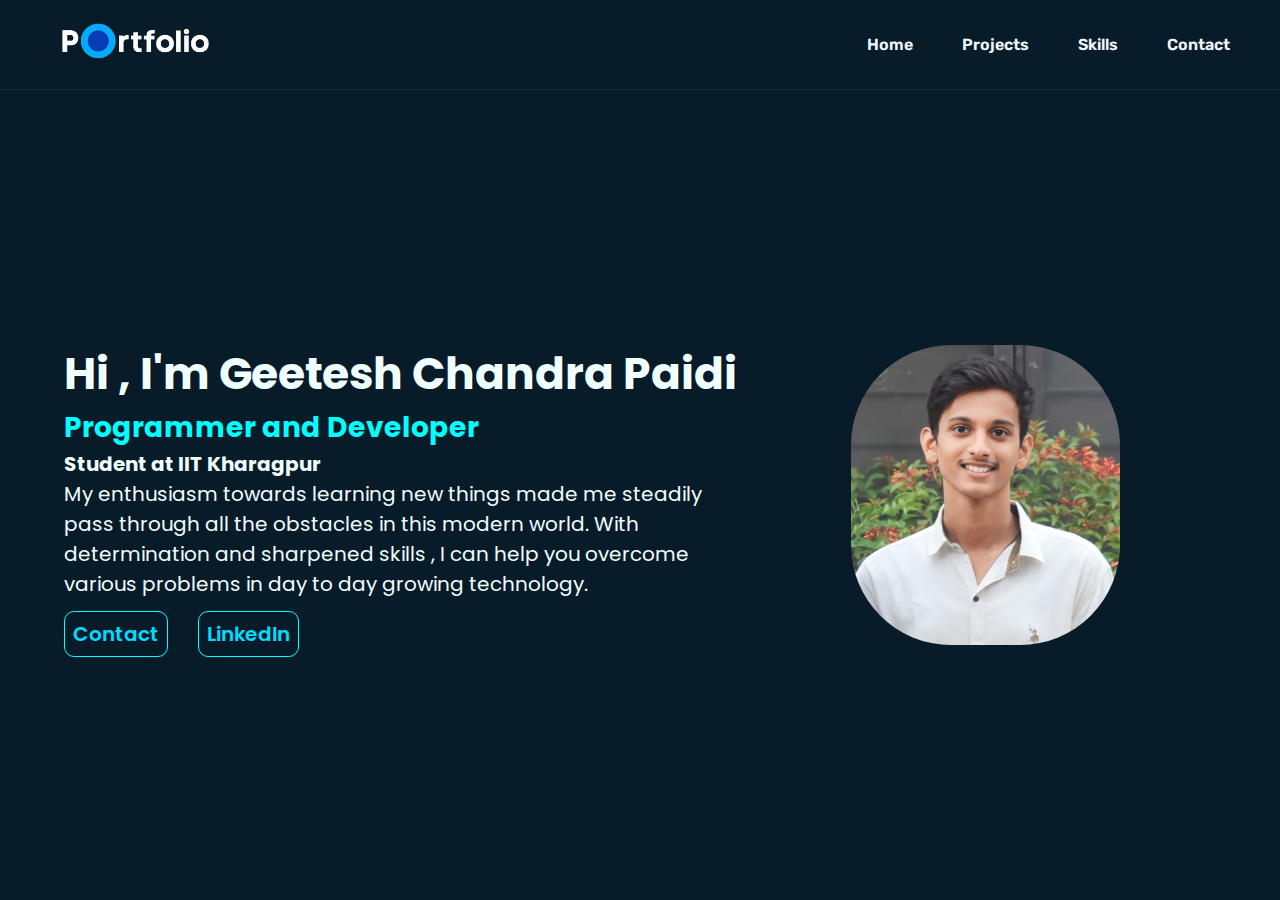
<file: index.html>
<!DOCTYPE html>
<html lang="en">
<head>
    <meta charset="UTF-8">
    <meta name="viewport" content="width=device-width, initial-scale=1.0">
    <title>Portfolio</title>
    <link rel="stylesheet" href="styles.css">
    <link rel="preconnect" href="https://fonts.googleapis.com">
    <link rel="preconnect" href="https://fonts.gstatic.com" crossorigin>
    <link href="https://fonts.googleapis.com/css2?family=Poppins:ital,wght@0,100;0,200;0,300;0,400;0,500;0,600;1,100;1,200;1,300;1,500;1,600;1,700;1,800;1,900&family=Rubik:ital,wght@0,300;0,400;0,500;0,600;0,700;0,800;0,900;1,300;1,400;1,500;1,600;1,700&display=swap" rel="stylesheet">
</head>
<body>
    <header class="header">
        <div class="logo">
            <img src="images\logo.png" class="portfolio-logo">
        </div>
        <nav class="navbar">
            <a href="#home" class="section-name">Home</a>
            <a href="#projects" class="section-name">Projects</a>
            <a href="#skills" class="section-name">Skills</a>
            <a href="#contact" class="section-name">Contact</a>
        </nav>
    </header>
    <main class="main">
        <section class="home" id="home">
            <div class="intro">
                <h1>Hi , I'm Geetesh Chandra Paidi</h1>
                <h3>Programmer and Developer</h3>
                <h4>Student at IIT Kharagpur</h4>
                <p>My enthusiasm towards learning new things made me steadily pass through
                    all the obstacles in this modern world. With determination and sharpened skills , I can help
                    you overcome various problems in day to day growing technology.
                </p>
                <div class="buttons">
                    <a href="#contact" class="btn">Contact</a>
                    <a href="https://www.linkedin.com/in/geeteshchandrapaidi/" class="btn">LinkedIn</a>
                </div>
            </div>
            <div class="my-photo">
                <img src="images\self.jpg" class="self">
            </div>
        </section>

        <section class="projects" id="projects">
            <div class="title">
                MY PROJECTS
            </div>
            <div class="project-cards">
                <div class="project-row">
                    <div class="project">
                        <img src="images\yt.jpg" style="object-fit: contain; background-color: white;">
                        <div class="project-content">
                            <div class="title">
                                Webpage for Youtube
                            </div>
                            <p>
                                This is a webpage for Youtube which is made using HTML and CSS. 
                            </p>
                            <div class="project-body">
                                <a href="https://geeteshpaidi.github.io/youtube_mini_pgc/" >Visit</a>
                            </div>
                        </div>
                    </div>
                    <div class="project">
                        <img src="images\inprogress.webp">
                    </div>
                    <div class="project">
                        <img src="images\inprogress.webp">
                    </div>
                </div>
                <div class="project-row">
                    <div class="project">
                        <img src="images\inprogress.webp">
                    </div>
                    <div class="project">
                        <img src="images\inprogress.webp">
                    </div>
                    <div class="project">
                        <img src="images\inprogress.webp">
                    </div>
                </div>
            </div>
        </section>

        <section class="skills" id="skills">
            <div class="title">
                SKILLS AND ACHIEVEMENTS
            </div>
            <div class="skill-row">
                <div class="skill-card">
                    <img src="images\c.jpg">
                    <div class="content">
                        <h2>C Programming Language</h2>
                        <h3>Proficiency : Intermediate</h3>
                        <p>One of the oldest and basic computer langauges.
                            It is the base for many other languages.
                            It is used in many applications like embedded systems, operating systems, etc.
                        </p>
                    </div>
                </div>
                <div class="skill-card">
                    <img src="images\html.jpg">
                    <div class="content">
                        <h2>HTML-CSS</h2>
                        <h3>Proficiency : Intermediate</h3>
                        <p>
                            HTML is the standard markup language for Web pages.
                            With HTML you can create your own Website.
                            CSS is the language we use to style an HTML document.
                        </p>
                    </div>
                </div>
                <div class="skill-card">
                    <img src="images\python.jpg">
                    <div class="content">
                        <h2>Python</h2>
                        <h3>Proficiency : Basic</h3>
                        <p>
                            Python is an interpreted, high-level and general-purpose programming language.
                            Python's design emphasizes code readability with its notable use of significant indentation.
                        </p>
                    </div>
                </div>
            </div>
            <div class="skill-row">
                <div class="soft">
                    <div class="skill-card">
                        <img src="images\comm.jpg">
                        <div class="content">
                            <h3>Communication Skills</h3>
                            <h4>Proficiency in English , Hindi , Telugu</h4>
                        </div>
                    </div>
                    <div class="skill-card">
                        <img src="images\ncc.jpg">
                        <div class="content">
                            <h3>National Cadet Corps</h3>
                            <h4>A-Grade in Army Wing B certificate</h4>
                            <p>
                                Currently enrolled in Air wing B certificate
                            </p>
                        </div>
                    </div>
                </div>
                <div class="soft">
                    <div class="skill-card">
                        <img src="images\endurance.jpg">
                        <div class="content">
                            <h3>Endurance</h3>
                            <p>
                                I can work for long hours without any break as I have undergone NCC training.
                            </p>
                        </div>
                    </div>
                    <div class="skill-card">
                        <img src="images\time.jpg">
                        <div class="content">
                            <h3>Time Management</h3>
                            <p>
                                I can manage my time efficiently and complete my tasks irrespective of the time constraints.
                            </p>
                        </div>
                    </div>
                </div>
                <div class="skill-card">
                    <img src="images\achieve.jpg">
                    <div class="content">
                        <h2>Achievements</h2>
                        <p>
                            <ul>
                                <li>1st place in State Level Science competition(Andhra Pradesh)</li>
                                <li>1st place in State Level Essay writing competition(Hindi)</li>
                                <li>Completed Class 12 from Government School with 94.8% score</li>
                                <li>Successfully qualified JEE Advanced</li>
                            </ul>
                        </p>
                    </div>
                </div>
            </div>
        </section>

        <section class="contact" id="contact">
            <div class="title">
                CONTACT
            </div>
            <div class="contact-contents">
                <div class="links">
                    <div class="social-media">
                        <a href="https://github.com/GeeteshPaidi">GitHub</a>
                    </div>
                    <div class="social-media">
                        <a href="https://www.hackerrank.com/profile/geeteshchandrap1">HackerRank</a>
                    </div>
                    <div class="social-media">
                        <a href="https://www.linkedin.com/in/geeteshchandrapaidi/">LinkedIn</a>
                    </div>
                    <div class="contact-form">
                        For contacting me 
                        <a href="form.html" class="contact-form">click here</a>
                    </div>
                </div>
                <div class="handshake">
                    <img src="images\handshake.png" class="handshake-image">
                </div>
            </div>
        </section>
    </main>
</body>
</html>
</file>
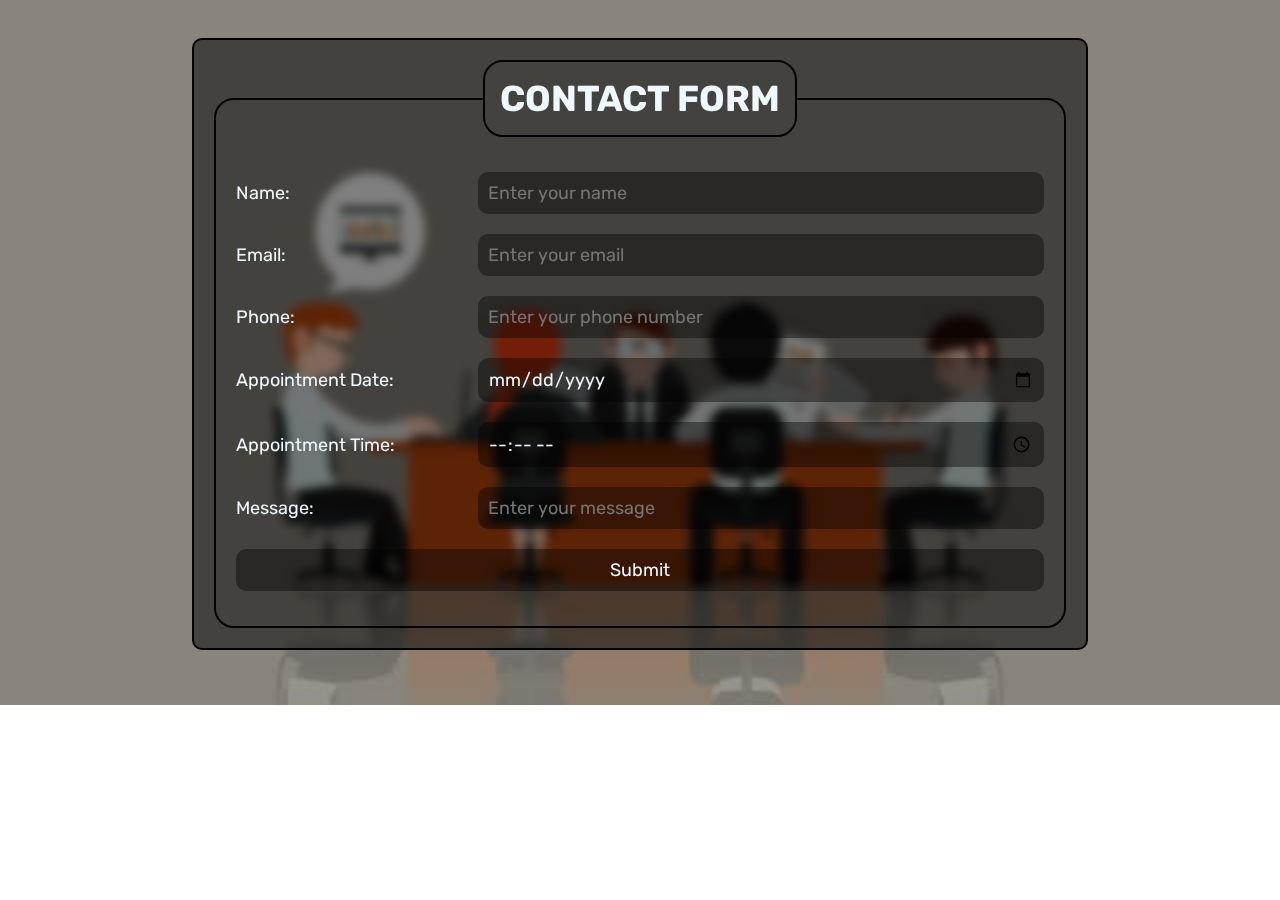
<file: form.html>
<!DOCTYPE html>
<html lang="en">
<head>
    <meta charset="UTF-8">
    <meta name="viewport" content="width=device-width, initial-scale=1.0">
    <link rel="stylesheet" href="formstyles.css">
    <link rel="preconnect" href="https://fonts.googleapis.com">
    <link rel="preconnect" href="https://fonts.gstatic.com" crossorigin>
    <link href="https://fonts.googleapis.com/css2?family=Poppins:ital,wght@0,100;0,200;0,300;0,400;0,500;0,600;1,100;1,200;1,300;1,500;1,600;1,700;1,800;1,900&family=Rubik:ital,wght@0,300;0,400;0,500;0,600;0,700;0,800;0,900;1,300;1,400;1,500;1,600;1,700&display=swap" rel="stylesheet">
    <title>Contact Form</title>
</head>
<body>
    <form>
        <fieldset>
            <legend><h1>CONTACT FORM</h1></legend>
            <div class="name">
                <label for="name">Name:</label>
                <input type="text" id="name" placeholder="Enter your name">
            </div>
            <div class="email">
                <label for="email">Email:</label>
                <input type="email" id="email" placeholder="Enter your email">
            </div>
            <div class="phone">
                <label for="phone">Phone:</label>
                <input type="tel" id="phone" placeholder="Enter your phone number">
            </div>
            <div>
                <label for="date">Appointment Date:</label>
                <input type="date" id="date">
            </div>
            <div class="time">
                <label for="time">Appointment Time:</label>
                <input type="time" id="time">
            </div>
            <div class="message">
                <label for="message">Message:</label>
                <input type="text" id="message" placeholder="Enter your message">
            </div>
            <div class="submit">
                <button>Submit</button>
            </div>
        </fieldset>
    </form>
</body>
</html>
</file>
<file: styles.css>
*{
    margin: 0;
    padding: 0;
    box-sizing: border-box;
    font-family: 'Poppins', sans-serif;
    scroll-behavior: smooth;
}
body{
    background: #081b29;
    color: aliceblue;
    min-width: 1200px;
}
header{
    position: fixed;
    top: 0;
    left: 0;
    width: 100%;
    padding: 5px 50px;
    z-index: 10;
    display: flex;
    align-items: center;
    height: 10vh;
    background: #081b29;
    border-bottom: solid 1px rgb(10, 44, 71);
}

.portfolio-logo{
    margin: 5px;
    height: 10vh;
}

.navbar{
    flex: 1;
    text-align: right;
}
.section-name{
    margin-left: 45px;
    font-family: 'Rubik', sans-serif;
    font-weight: 600;
    color: aliceblue;
    text-decoration: none;
}

.section-name:hover{
    color: aqua;
    transition: .3s;
}

.section-name::after{
    color: aqua;
}

.main{
    scroll-snap-type: y mandatory;
    overflow-y: scroll;
    height: 100vh;
}

section{
    
    height: 100vh;
    padding-top: 10vh;
    scroll-snap-align: start;
}

.home{
    height: 100vh;
    font-size: 120%;
    display: flex;
    align-items: center;
    padding-top: 10vh;
    padding-left:5%;
    padding-right: 5%;
    margin-top: 10vh;
}

.intro{
    font-size: 20px;
    max-width: 60%;
    line-height: 1.5;
    color: azure;
}

.intro h1{
    font-size: 44px;
}

.intro h3{
    font-size: 28px;
    color: aqua;
}

.buttons{
    margin-top: 20px;
}

.btn{
    border-radius: 10px;
    padding: 8px;
    margin-right: 25px;
    text-decoration: none;
    color: rgb(0, 221, 255);
    border: solid 1px aqua;
    font-weight: 600;
}

.btn:hover{
    background-color: aqua;
    color: #081b29;
    transition: .3s;
}

.my-photo{
    width: 100%;
    display: flex;
    align-items: center;
    justify-content: center;
}

.self{
    height: 300px;
    border-radius: 100px;
}

a{
    text-decoration: none;
}

/* restricted to use flexbox for projects section */
.title{
    font-family: 'Rubik', sans-serif;
    font-size: 30px;
    font-weight: 600;
    text-align: center;
}

.project-cards{
    display: flex;
    flex-direction: column;
    justify-content:center;
    align-items: center;
}

.project-row{
    display: flex;
    margin: 20px;
}

.project{
    height: 35vh;
    width: 25vw;
    text-align: center;
    margin: 0 10px;
    border-radius: 20px;
    transition: .3s;
    position: relative;
}

.project img{
    height: 100%;
    width: 100%;
    border-radius: 20px;
}

.project-content{
    height: 100%;
    width: 100%;
    background-color: rgba(0, 0, 0, 0.7);
    position: absolute;
    top: 0;
    display: flex;
    flex-direction: column;
    justify-content: space-evenly;
    align-items: center;
    border-radius: 20px;
    opacity: 0;
    transition: .3s;
}

.project:hover{
    transform: scale(1.06);
    transition: .5s;
    .project-content{
        opacity: 1;
        transition: .5s;
    }
}

.project-body a{
    margin-top: 5%;
    border: solid 1px white;
    color: white;
    padding: 10% 20%;
    border-radius: 10px;
    font-weight:600;
    transition: 0.3s;
}

.project-body a:hover{
    background-color: white;
    color: black;
    transition: .3s;
}

/* restricted to use grid */
.skill-row{
    display: grid;
    grid-template-columns: 1fr 1fr 1fr;
    height: 30vh;
    margin: 2.5%;
}

.skill-card{
    margin: 2.5%;
    position: relative;
    overflow: hidden;
    font-size: 87%;
}
.skill-card img{
    position:absolute;
    height: 100%;
    width: 100%;
    border-radius: 11px;
    border: solid 4px antiquewhite;
}

.soft div{
    height: 15vh;
}

.content{
    position: absolute;
    right: -103%;
    background-color: rgba(11, 39, 68 , 0.8);
    width: 100%;
    height: 100%;
    border-radius: 10px;
    backdrop-filter: blur(5px);
    padding: 10px;
    transition: 0.3s;
}

.skill-card:hover .content{
    right: 0;
    transition: 0.7s;
}

/* contact section */
.contact-contents{
    margin-top: 6%;
    display: grid;
    grid-template-columns: 1fr 1fr;
}

.links{
    display: flex;
    flex-direction: column;
    justify-content: space-around;
    align-items: center;
}

.contact-contents img{
    height: 80%;
}

.social-media a , 
.contact-form{
    color: aliceblue;
    font-size: 1.4em;
    font-weight: 600;
    font-family: 'Rubik', sans-serif;
    transition: .15s;
}

.contact-contents a:hover{
    color: aqua;
    transition: .3s;
}
</file>
<file: formstyles.css>
*{
    margin: 0;
    padding: 0;
    box-sizing: border-box;
    font-family: 'Rubik', sans-serif;
}
body{
    color: aliceblue;
    background: url("images/meet.jpg") no-repeat center center/cover;
}
form{
    width: 70%;
    margin: 3% 15%;
    background-color: rgba(0,0,0,0.5);
    padding: 20px;
    border-radius: 10px;
    border: solid 2px black;
    backdrop-filter: blur(5px);
    font-size: large;
}
h1{
    text-align: center;
}

legend{
    text-align: center;
    border: solid 2px black;
    padding: 15px;
    border-radius: 20px;
}

fieldset{
    border: solid 2px black;
    padding: 20px;
    border-radius: 20px;
}
fieldset div{
    display: flex;
    flex-direction: row;
    justify-content: space-between;
    align-items: center;
    margin: 10px 0;
}
label{
    width: 30%;
}
input{
    width: 70%;
    padding: 10px;
    margin: 5px 0;
    border-radius: 10px;
    border: none;
    background-color: rgba(0,0,0,0.4);
    color: aliceblue;
    font-size: large;
    align-items: end;
}

button{
    width: 100%;
    padding: 10px;
    margin: 5px 0;
    border-radius: 10px;
    border: none;
    background-color: rgba(0,0,0,0.4);
    color: aliceblue;
    font-size: large;
    align-items: end;
    cursor: pointer;
    transition: .15s;
}

button:hover{
    background-color: rgba(0,0,0,0.7);
    transition: .15s;
}
</file>
